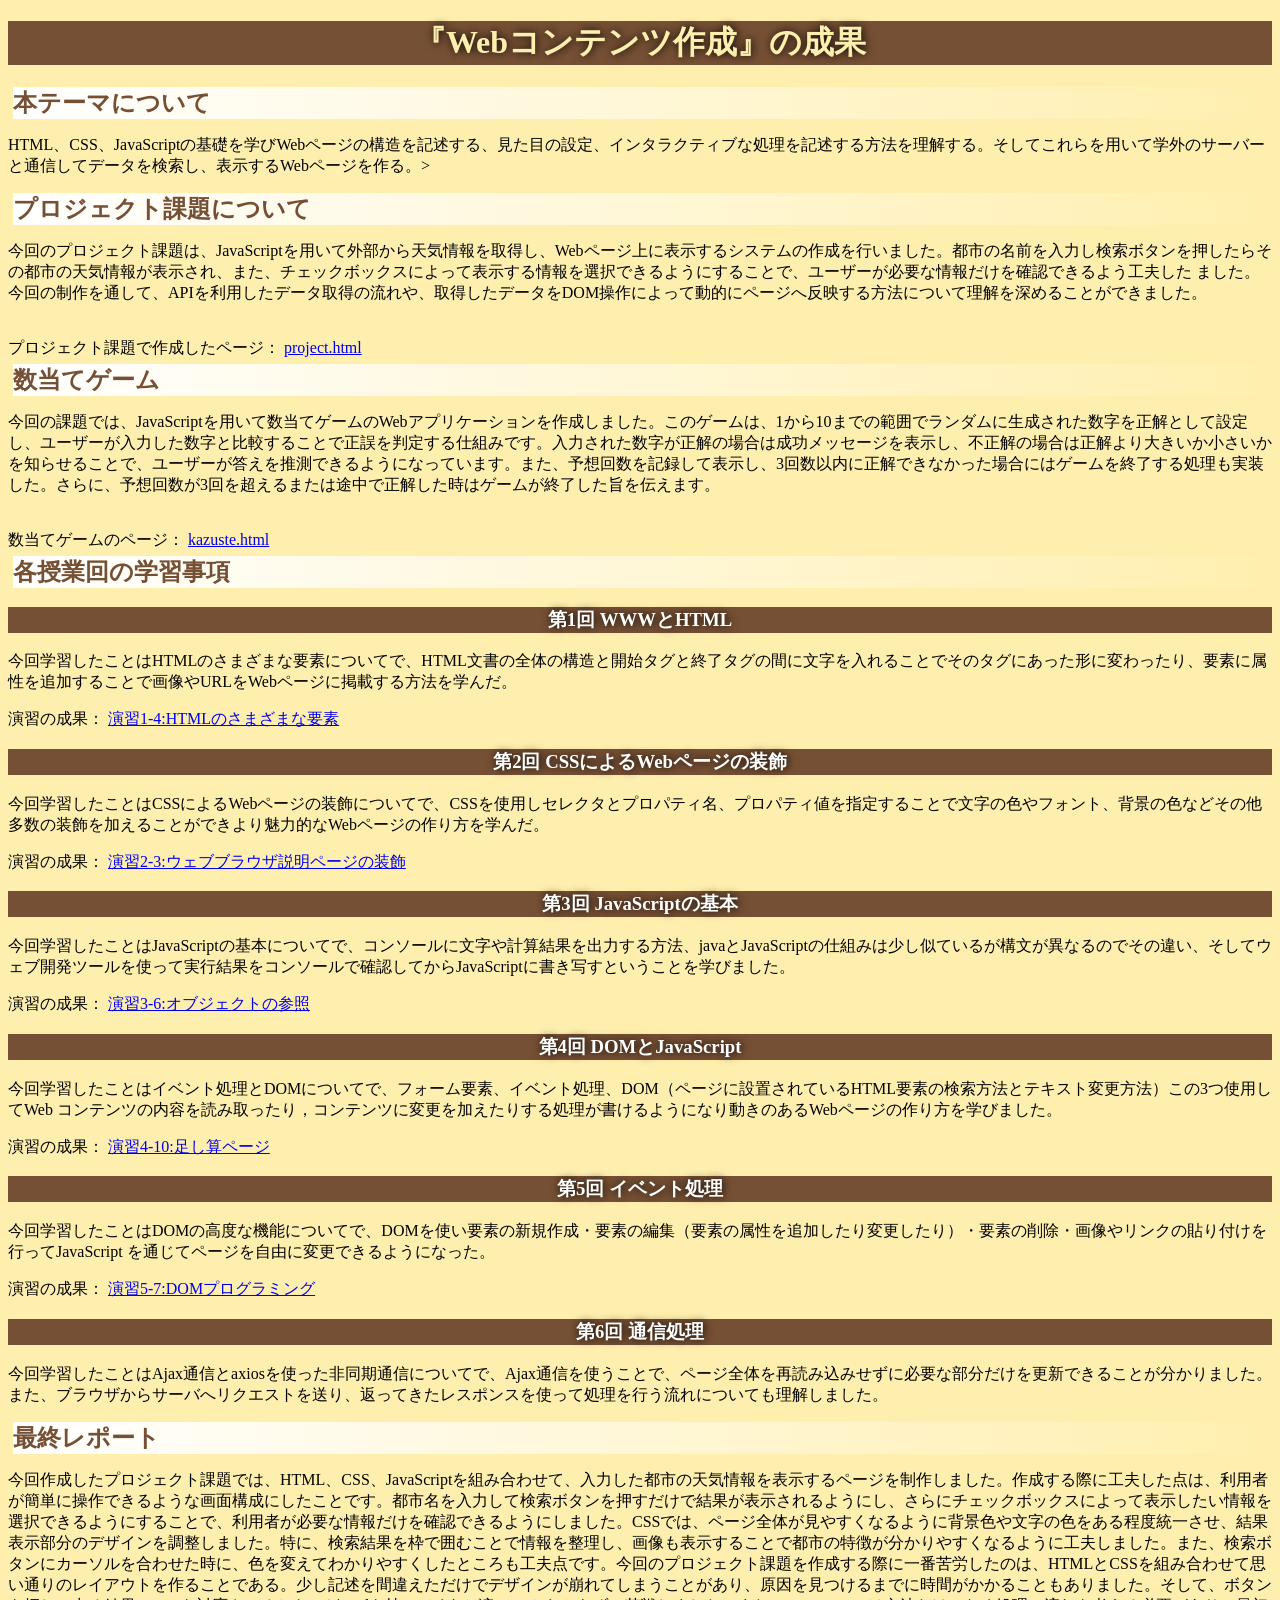
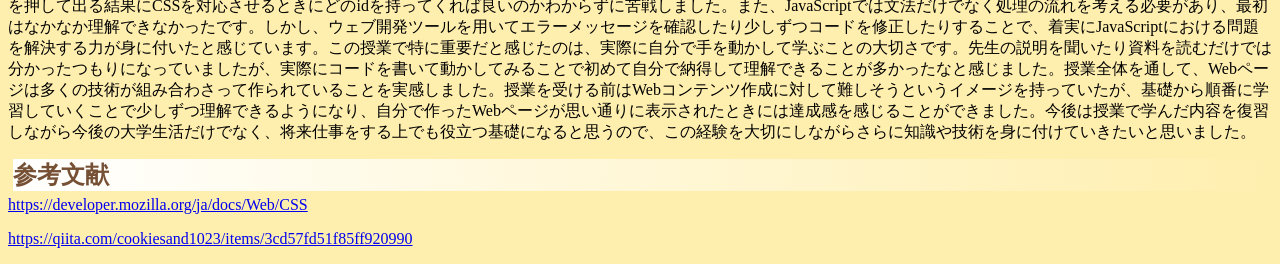
<file: index.html>
<!DOCTYPE html>
<link rel="stylesheet" href="style.css">
<html>
  <head>
    <meta charset="utf-8">
    <title>My test page</title>
  </head>
  <body>
    <h1>『Webコンテンツ作成』の成果</h1>
    <div class="zentai">
    <div class="box">
    <h2>本テーマについて</h2>
    <p>HTML、CSS、JavaScriptの基礎を学びWebページの構造を記述する、見た目の設定、インタラクティブな処理を記述する方法を理解する。そしてこれらを用いて学外のサーバーと通信してデータを検索し、表示するWebページを作る。></HTML、CSS、JavaScriptの基礎を学びWebページの構造を記述する、見た目の設定、インタラクティブな処理を記述する方法を理解する。そしてこれらを用いて学外のサーバーと通信してデータを検索し、表示するWebページを作る。</p>
    </Webpe-jiwotukuru>
    </div>
    <div class="box">
    <h2>プロジェクト課題について</h2>
    <p>今回のプロジェクト課題は、JavaScriptを用いて外部から天気情報を取得し、Webページ上に表示するシステムの作成を行いました。都市の名前を入力し検索ボタンを押したらその都市の天気情報が表示され、また、チェックボックスによって表示する情報を選択できるようにすることで、ユーザーが必要な情報だけを確認できるよう工夫した
      ました。今回の制作を通して、APIを利用したデータ取得の流れや、取得したデータをDOM操作によって動的にページへ反映する方法について理解を深めることができました。</p>
    <br>プロジェクト課題で作成したページ： 
    <a href="project.html"
   title="project.html"
   target="_blank">project.html</a>
   </div>
   <div class="box">
    <h2>数当てゲーム</h2>
    <p>今回の課題では、JavaScriptを用いて数当てゲームのWebアプリケーションを作成しました。このゲームは、1から10までの範囲でランダムに生成された数字を正解として設定し、ユーザーが入力した数字と比較することで正誤を判定する仕組みです。入力された数字が正解の場合は成功メッセージを表示し、不正解の場合は正解より大きいか小さいかを知らせることで、ユーザーが答えを推測できるようになっています。また、予想回数を記録して表示し、3回数以内に正解できなかった場合にはゲームを終了する処理も実装した。さらに、予想回数が3回を超えるまたは途中で正解した時はゲームが終了した旨を伝えます。</p>
    <br>数当てゲームのページ：
    <a href="kazuate.html"
   title="kazuate.html"
   target="_blank">kazuste.html</a>
    </div>
    <div class="box">
    <h2>各授業回の学習事項</h2>
    <div class="box">
    <h3>第1回 WWWとHTML</h3>
    <p>今回学習したことはHTMLのさまざまな要素についてで、HTML文書の全体の構造と開始タグと終了タグの間に文字を入れることでそのタグにあった形に変わったり、要素に属性を追加することで画像やURLをWebページに掲載する方法を学んだ。</p>
    <p>演習の成果：
    <a href="practice-html/elements.html"
   title="演習1-4のファイル"
   target="_blank">演習1-4:HTMLのさまざまな要素</a></p>
   </div>
   <div class="box">
    <h3>第2回 CSSによるWebページの装飾</h3>
    <p>今回学習したことはCSSによるWebページの装飾についてで、CSSを使用しセレクタとプロパティ名、プロパティ値を指定することで文字の色やフォント、背景の色などその他多数の装飾を加えることができより魅力的なWebページの作り方を学んだ。</p>
    <p>演習の成果：
    <a href="practice-css/browser-intro.html"
   title="演習2-3のファイル"
   target="_blank">演習2-3:ウェブブラウザ説明ページの装飾</a></p>
   </div>
   <div class="box">
    <h3>第3回 JavaScriptの基本</h3>
    <P>今回学習したことはJavaScriptの基本についてで、コンソールに文字や計算結果を出力する方法、javaとJavaScriptの仕組みは少し似ているが構文が異なるのでその違い、そしてウェブ開発ツールを使って実行結果をコンソールで確認してからJavaScriptに書き写すということを学びました。</P>
    <p>演習の成果：
    <a href="practice-js/obj-practice.html"
   title="演習3-6のファイル"
   target="_blank">演習3-6:オブジェクトの参照</a></p>
    </div>
    <div class="box">
    <h3>第4回 DOMとJavaScript</h3>
    <p>今回学習したことはイベント処理とDOMについてで、フォーム要素、イベント処理、DOM（ページに設置されているHTML要素の検索方法とテキスト変更方法）この3つ使用してWeb コンテンツの内容を読み取ったり，コンテンツに変更を加えたりする処理が書けるようになり動きのあるWebページの作り方を学びました。</p>
    <p>演習の成果：
    <a href="practice-eventdom/tashizan.html"
   title="演習4-10のファイル"
   target="_blank">演習4-10:足し算ページ</a></p>
    </div>
    <div class="box">
    <h3>第5回 イベント処理</h3>
    <p>今回学習したことはDOMの高度な機能についてで、DOMを使い要素の新規作成・要素の編集（要素の属性を追加したり変更したり）・要素の削除・画像やリンクの貼り付けを行ってJavaScript を通じてページを自由に変更できるようになった。</p>
    <p>演習の成果：
    <a href="practice-dom2/dom2-exercise.html"
   title="演習5-7のファイル"
   target="_blank">演習5-7:DOMプログラミング</a></p>
    </div>
    <div class="box">
    <h3>第6回 通信処理</h3>
    <p>今回学習したことはAjax通信とaxiosを使った非同期通信についてで、Ajax通信を使うことで、ページ全体を再読み込みせずに必要な部分だけを更新できることが分かりました。また、ブラウザからサーバへリクエストを送り、返ってきたレスポンスを使って処理を行う流れについても理解しました。</p>
    </div>
    <div class="box">
    <h2>最終レポート</h2>
    <p>今回作成したプロジェクト課題では、HTML、CSS、JavaScriptを組み合わせて、入力した都市の天気情報を表示するページを制作しました。作成する際に工夫した点は、利用者が簡単に操作できるような画面構成にしたことです。都市名を入力して検索ボタンを押すだけで結果が表示されるようにし、さらにチェックボックスによって表示したい情報を選択できるようにすることで、利用者が必要な情報だけを確認できるようにしました。CSSでは、ページ全体が見やすくなるように背景色や文字の色をある程度統一させ、結果表示部分のデザインを調整しました。特に、検索結果を枠で囲むことで情報を整理し、画像も表示することで都市の特徴が分かりやすくなるように工夫しました。また、検索ボタンにカーソルを合わせた時に、色を変えてわかりやすくしたところも工夫点です。今回のプロジェクト課題を作成する際に一番苦労したのは、HTMLとCSSを組み合わせて思い通りのレイアウトを作ることである。少し記述を間違えただけでデザインが崩れてしまうことがあり、原因を見つけるまでに時間がかかることもありました。そして、ボタンを押して出る結果にCSSを対応させるときにどのidを持ってくれば良いのかわからずに苦戦しました。また、JavaScriptでは文法だけでなく処理の流れを考える必要があり、最初はなかなか理解できなかったです。しかし、ウェブ開発ツールを用いてエラーメッセージを確認したり少しずつコードを修正したりすることで、着実にJavaScriptにおける問題を解決する力が身に付いたと感じています。この授業で特に重要だと感じたのは、実際に自分で手を動かして学ぶことの大切さです。先生の説明を聞いたり資料を読むだけでは分かったつもりになっていましたが、実際にコードを書いて動かしてみることで初めて自分で納得して理解できることが多かったなと感じました。授業全体を通して、Webページは多くの技術が組み合わさって作られていることを実感しました。授業を受ける前はWebコンテンツ作成に対して難しそうというイメージを持っていたが、基礎から順番に学習していくことで少しずつ理解できるようになり、自分で作ったWebページが思い通りに表示されたときには達成感を感じることができました。今後は授業で学んだ内容を復習しながら今後の大学生活だけでなく、将来仕事をする上でも役立つ基礎になると思うので、この経験を大切にしながらさらに知識や技術を身に付けていきたいと思いました。</p>
    </div>
    
    <div class="box">
    <h2>参考文献</h2>
    <a href="https://developer.mozilla.org/ja/docs/Web/CSS"
   title="CSS"
   target="_blank">https://developer.mozilla.org/ja/docs/Web/CSS</a></p>
   <a href="https://qiita.com/cookiesand1023/items/3cd57fd51f85ff920990"
   title="CSS"
   target="_blank">https://qiita.com/cookiesand1023/items/3cd57fd51f85ff920990</a></p>
    </div>
  </body>
</html>
</file>
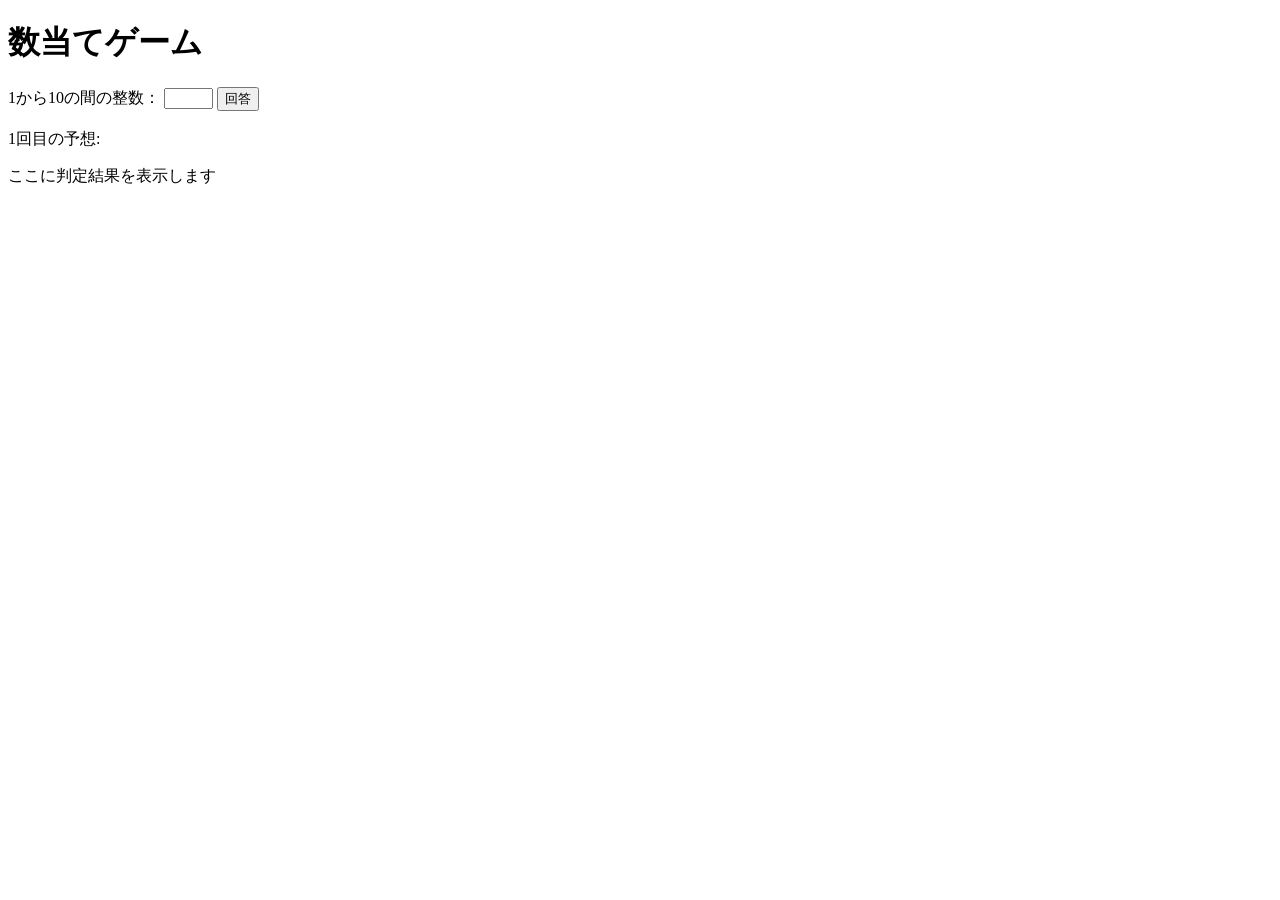
<file: kazuate.html>
<!-- 課題4-1: 数当てゲーム -->

<!DOCTYPE html>
<html>
  <head>
    <meta charset="utf-8">
    <title>数当てゲーム</title>
    <script src="kazuate.js" defer></script>
  </head>

  <body>
    <h1>数当てゲーム</h1>
    <p>
       <label for="shimei">1から10の間の整数： </label>
	     <input type="text" name="shimei" size="4" id="shimei">
       <button id="kekka">回答</button>
       <br>
       <br> <span id="kaisu">1</span>回目の予想: 
        <!-- ここにテキストボックスとボタンを設置 -->
         
    </p>
    <p id="result">ここに判定結果を表示します</p>
</html>
</file>
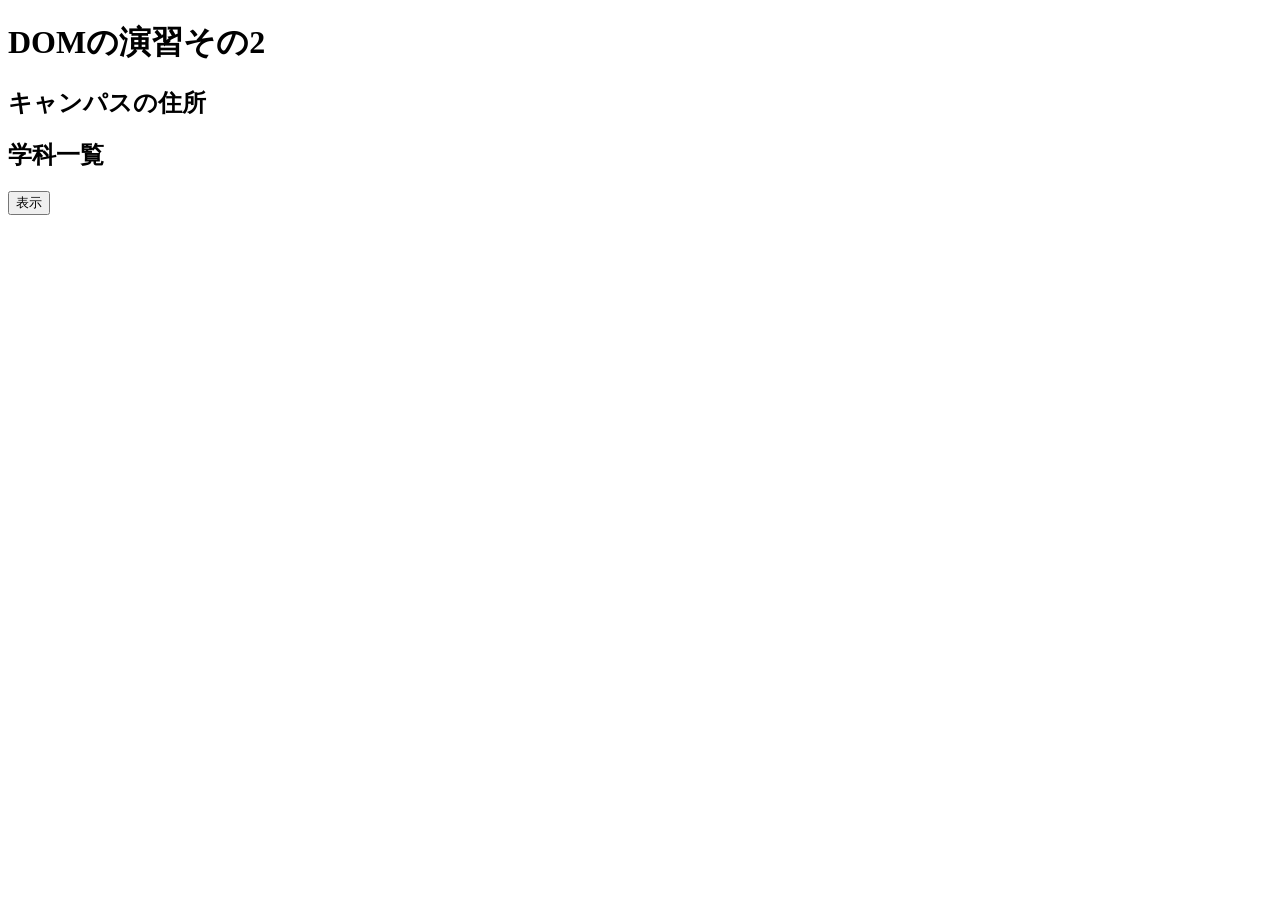
<file: practice-dom2/dom2-exercise.html>
<!DOCTYPE html>
<html>
  <head>
    <title>DOM の演習その2</title>
	<script src="dom2-exercise.js" defer></script>
  </head>

  <body>
	  <h1>DOMの演習その2</h1>

	  <h2 id="addr">キャンパスの住所</h2>

	  <h2 id="dept">学科一覧</h2>
    
	  <button id="show">表示</button>
  </body>
</html>
</file>
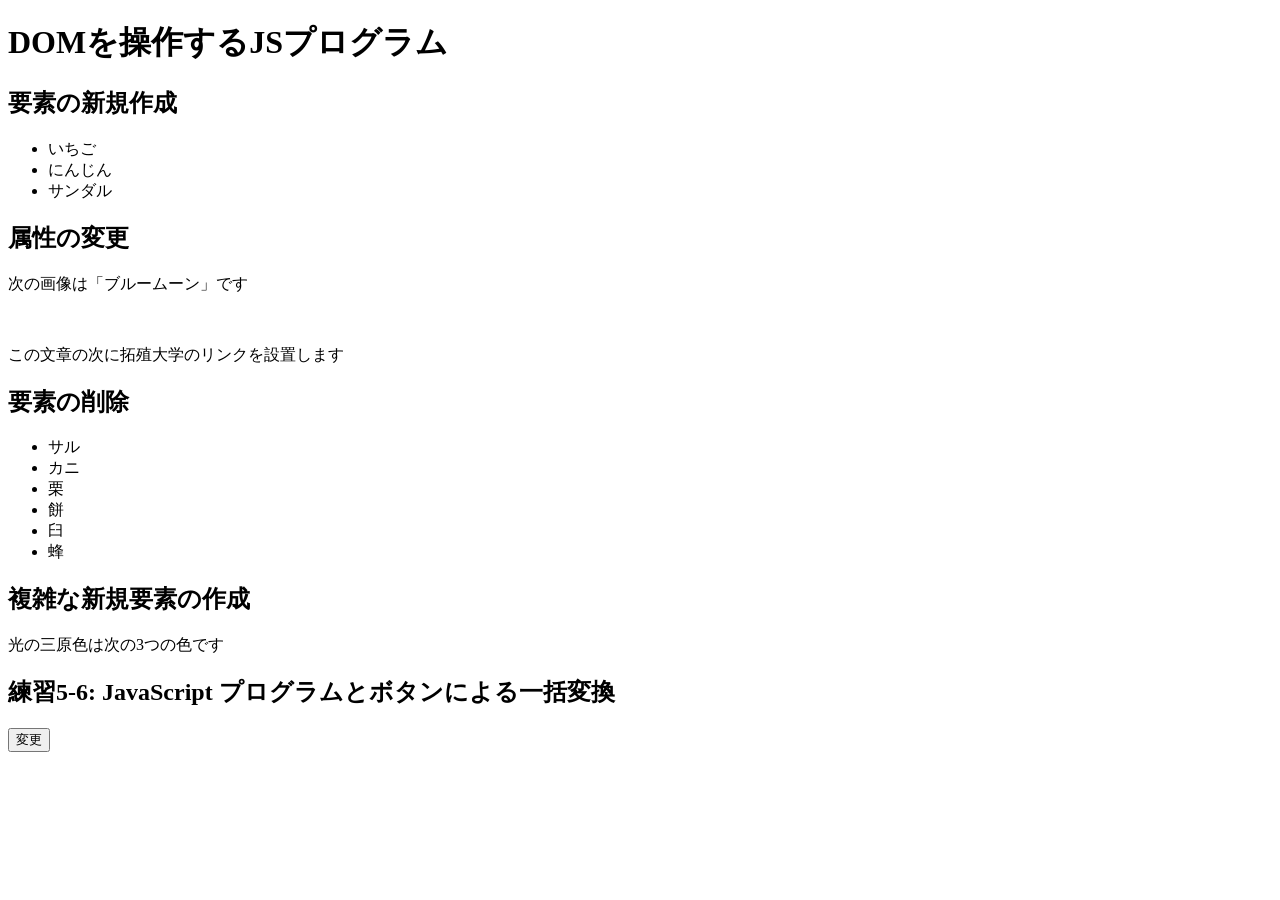
<file: practice-dom2/dom2-intro.html>
<!DOCTYPE html>
<html>
  <head>
    <title>DOMを操作するJSプログラム</title>
  </head>

  <body>
	<script src="dom2-intro.js" defer></script>
	  <h1>DOMを操作するJSプログラム</h1>

	  <h2>要素の新規作成</h2>
	  <ul id="kazoeuta">
		<li>いちご</li>
		<li>にんじん</li>
		<li>サンダル</li>
	  </ul>

	  <h2>属性の変更</h2>
	  <p>次の画像は「ブルームーン」です</p>
	  <img id="bluemoon">

	  <p id="takudai">この文章の次に拓殖大学のリンクを設置します</p>


	  <h2>要素の削除</h2>
	  <ul id="kassen">
		  <li>サル</li>
		  <li>カニ</li>
		  <li>栗</li>
		  <li id="mochi">餅</li>
		  <li>臼</li>
		  <li>蜂</li>
	  </ul>

	  <h2 id="fukuzatu">複雑な新規要素の作成</h2>
	  <p id="primary">光の三原色は次の3つの色です</p>

	  <h2>練習5-6: JavaScript プログラムとボタンによる一括変換</h2>
	  <button id="henkou">変更</button>

  </body>
</html>
</file>
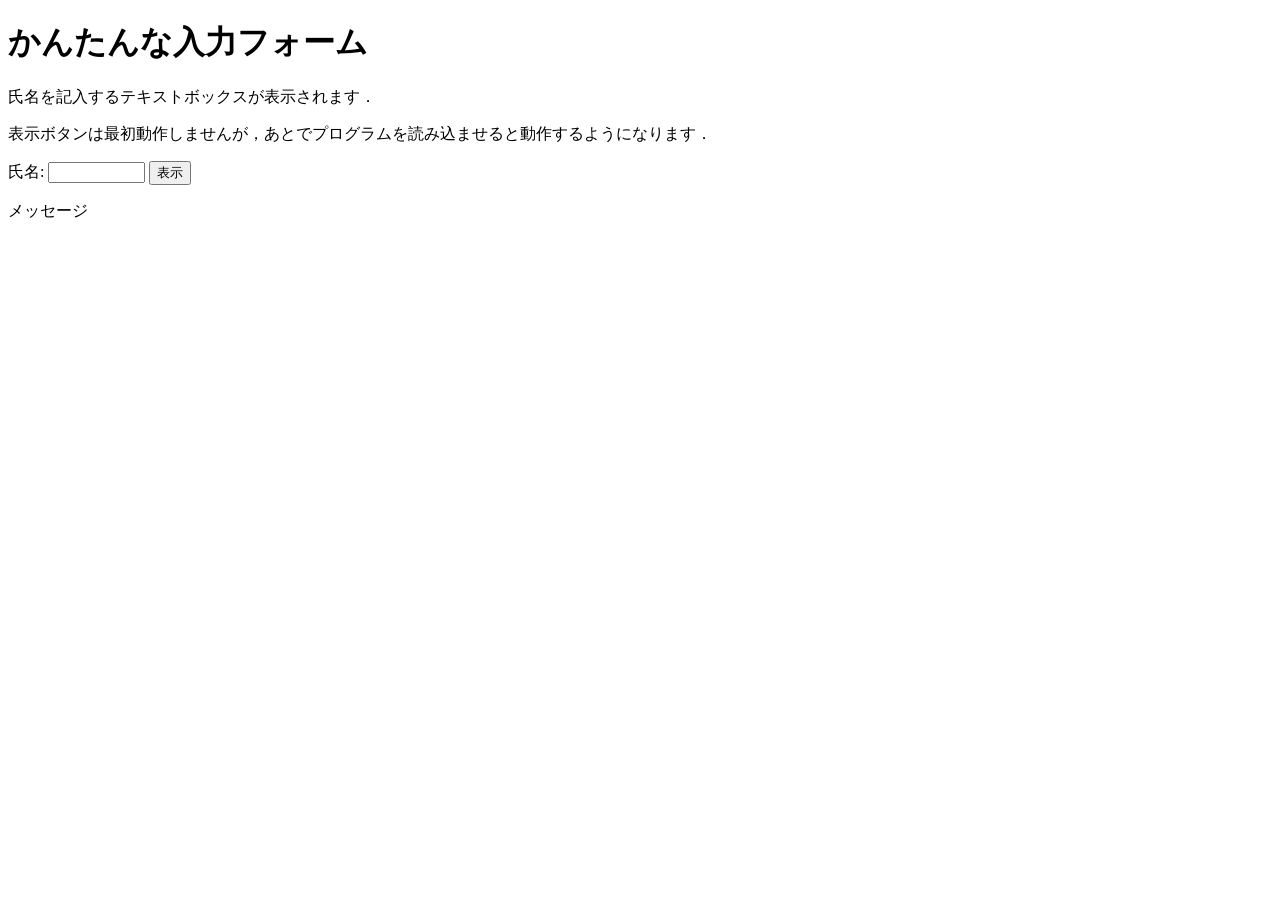
<file: practice-eventdom/input-demo.html>
<!DOCTYPE html>
<html>
  <head>
    <title>かんたんな入力フォーム</title>
  </head>
  <script src="input-demo.js" defer></script>

  <body>
    <h1>かんたんな入力フォーム</h1>
	<p>氏名を記入するテキストボックスが表示されます．</p>
	<p>表示ボタンは最初動作しませんが，あとでプログラムを読み込ませると動作するようになります．</p>
	<label for="shimei">氏名: </label>
	<input type="text" name="shimei" size="10" id="shimei">
	<button id="print">表示</button>
	<p id="message">メッセージ</p>
  </body>
</html>
</file>
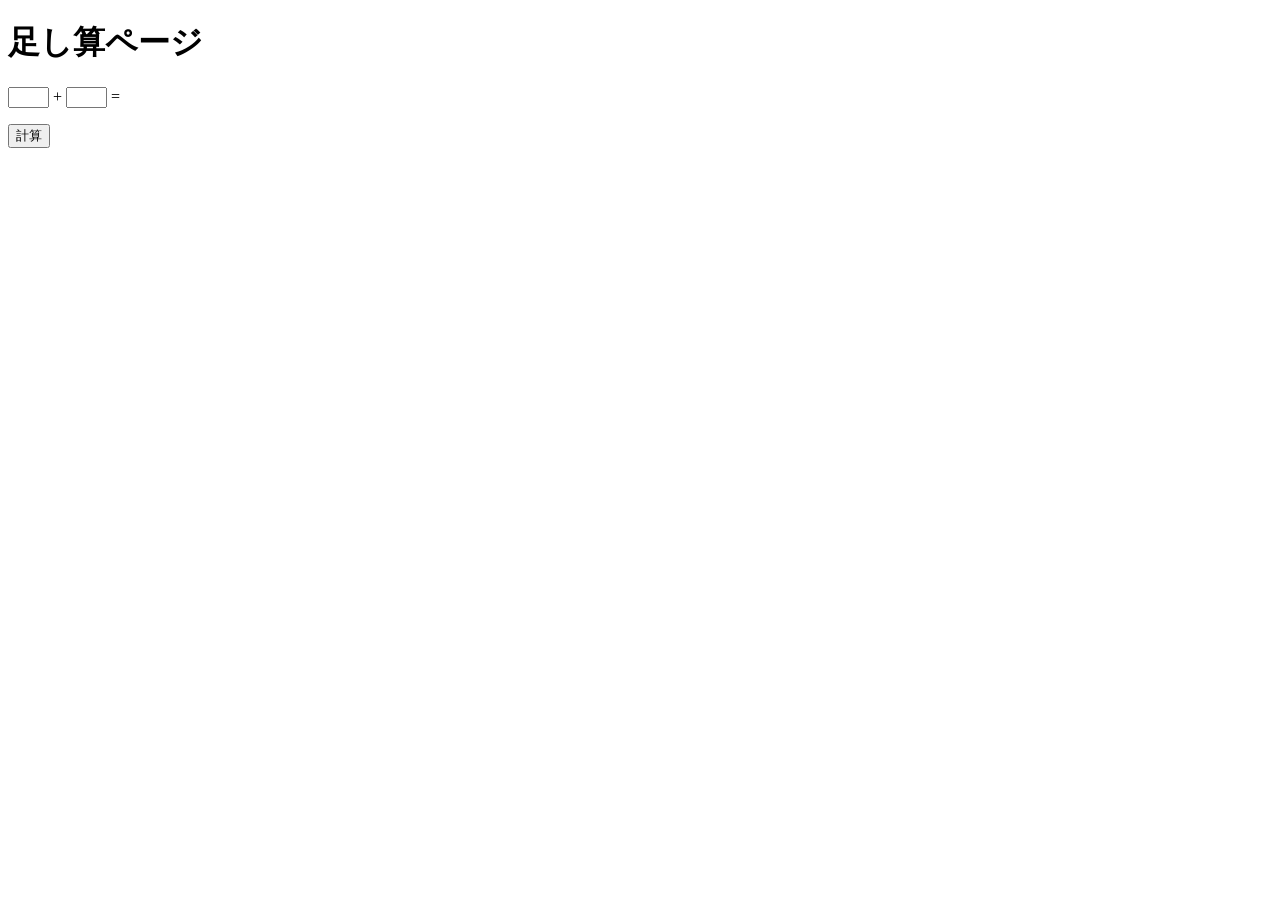
<file: practice-eventdom/tashizan.html>
<!DOCTYPE html>
<html>
  <head>
    <title>足し算ページ</title>
  </head>
  <script src="tashizan.js" defer></script>
  <body>
    <h1>足し算ページ</h1>
	<p>
	<input type="text" name="left" id="left" size="3">
	+
	<input type="text" name="right" id="right" size="3">
	=
	<span id="answer"></span>
	</p>
	<button id="calc">計算</button>
  </body>
</html>
</file>
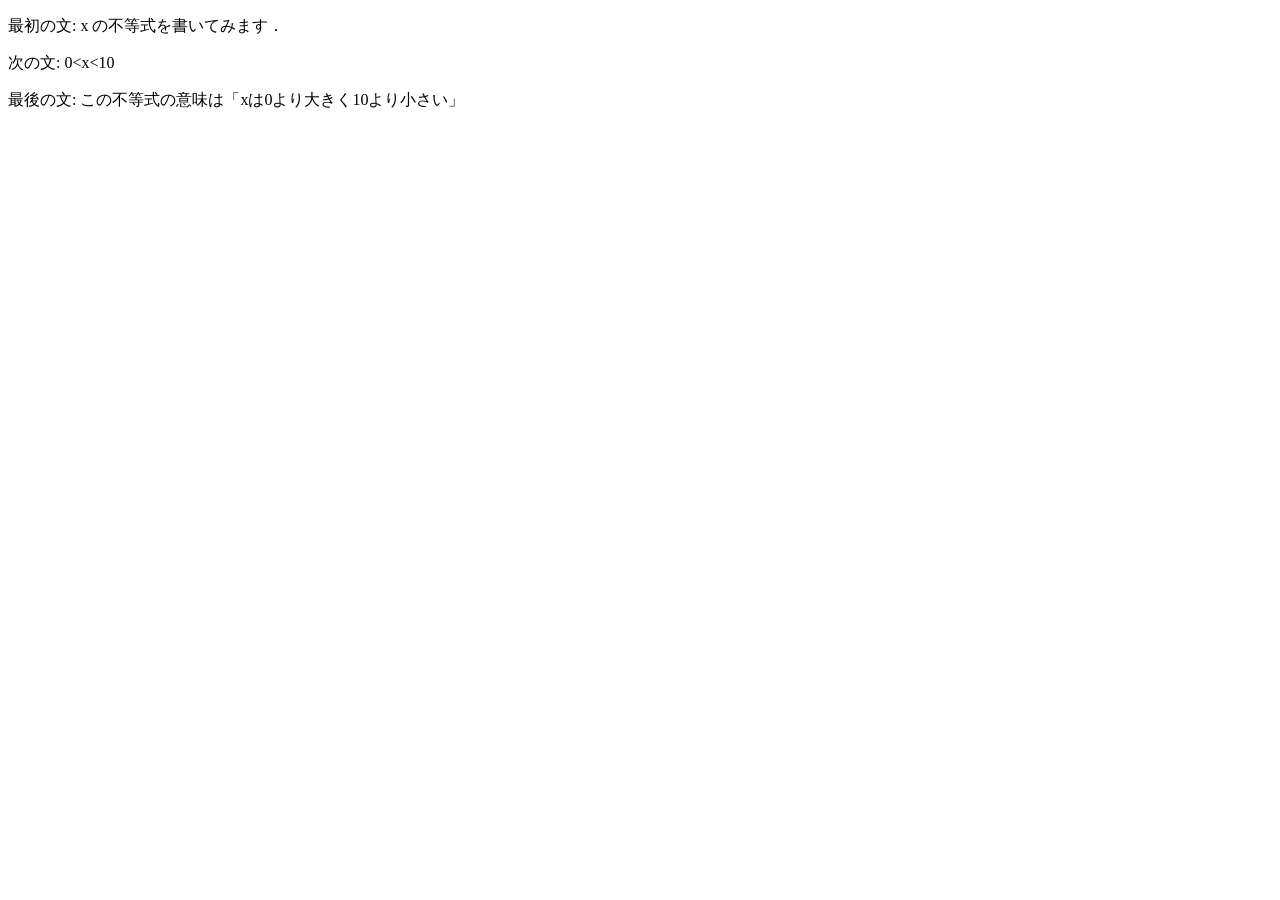
<file: practice-html/structure.html>
<!DOCTYPE html>
<html>
  <head>
    <meta charset="utf-8">
    <title>My test page</title>
  </head>
  <body>
   <p>最初の文: x の不等式を書いてみます．</p>

   <p>次の文: 0&lt;x&lt;10</p>

   <p>最後の文: この不等式の意味は「xは0より大きく10より小さい」</p>
  </body>
</html>
</file>
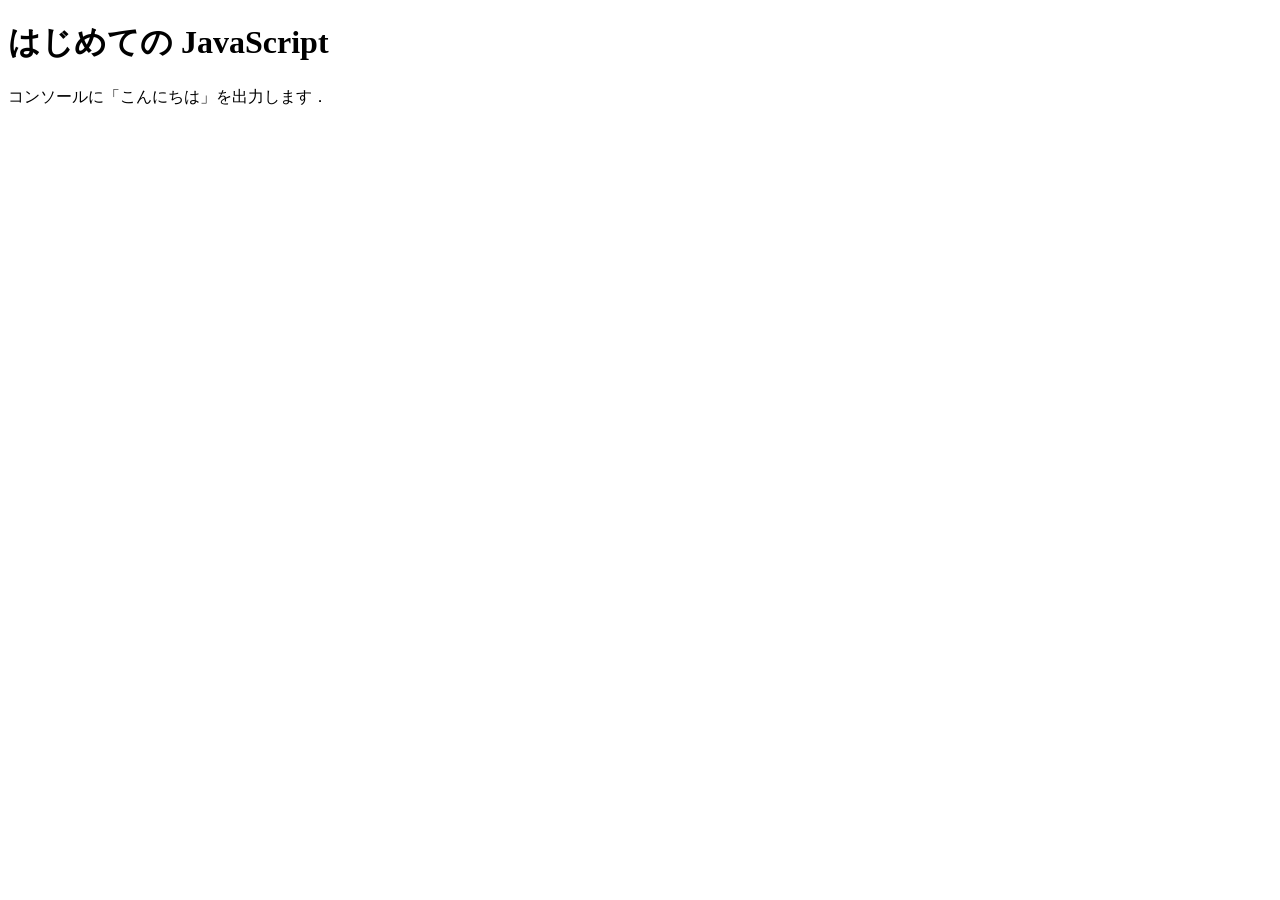
<file: practice-js/jsintro.html>
<!DOCTYPE html>
<html>
  <head>
    <meta charset="utf-8">
    <title>はじめての JavaScript</title>
  </head>

  <body>
    <h1>はじめての JavaScript</h1>
    <script src="hello.js" defer></script>
    <p>コンソールに「こんにちは」を出力します．</p>
  </body>
</html>
</file>
<file: style.css>
h1{
    color:#ffefaf;
    text-align: center;
    text-shadow:black 1px 0 10px;
    background: #765034;
}

h2{
    color:#765034;
	background:linear-gradient(to right,white,#ffefaf);
	margin: 5px;
}
body{
     background: #ffefaf;
}
h3{
    color:white;
    text-align: center;
    text-shadow:black 1px 0 10px;
    background: #765034;
    
}
</file>
